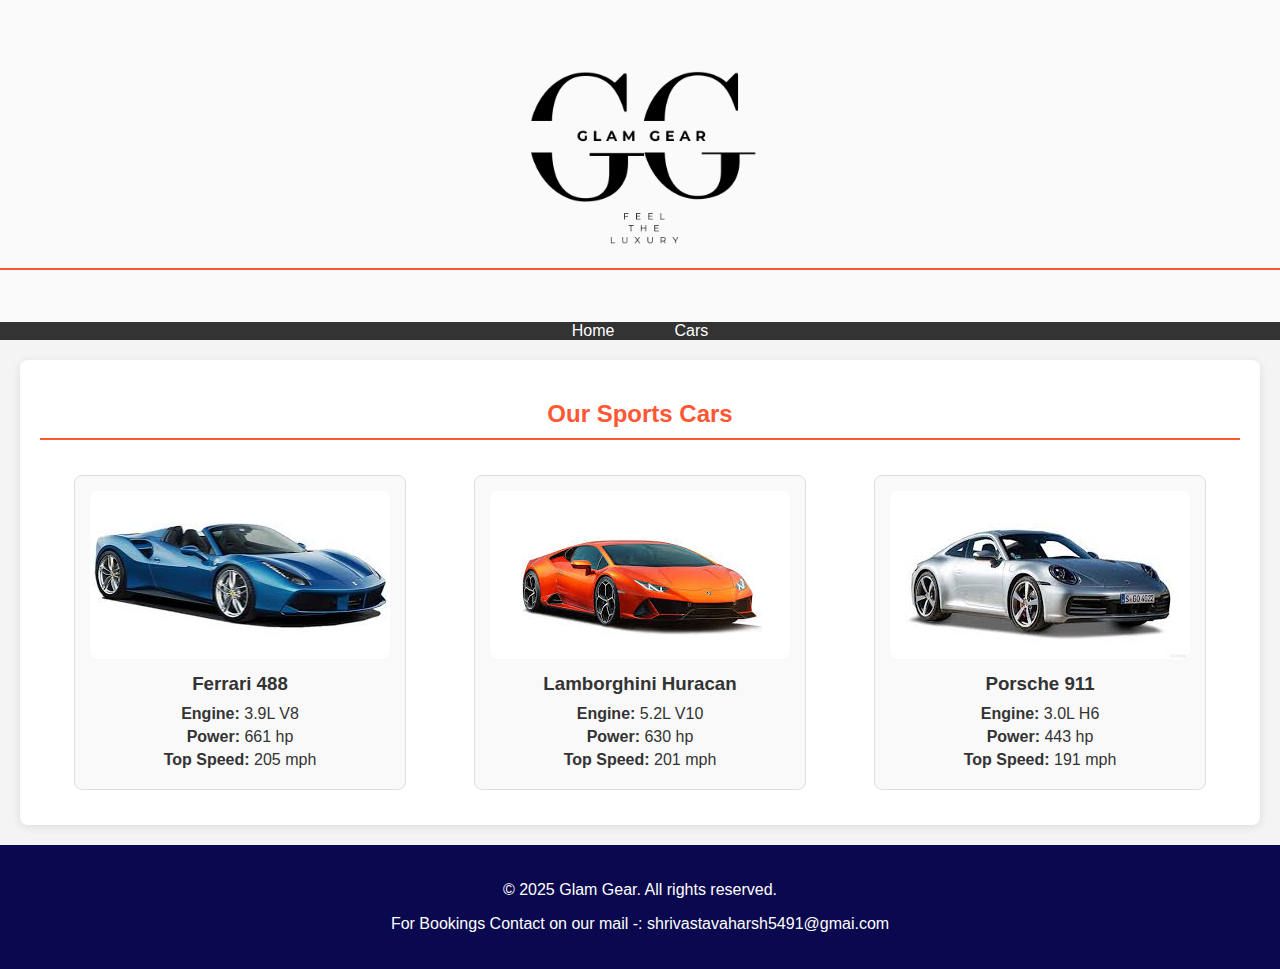
<file: index.html>
<!DOCTYPE html>
<html lang="en">
<head>
    <meta charset="UTF-8">
    <meta name="viewport" content="width=device-width, initial-scale=1.0">
    <link rel="stylesheet" href="styles.css">
    <title>Glam Gear - Car Showroom</title>
</head>
<body>
    <header>
        <h2>
        <img src="/GLAM Gear.png" alt="Logo" height="200">
        
    </h2>
    </header>
    
    <nav>
        <ul>
            <li><a href="#home">Home</a></li>
            <li><a href="#cars">Cars</a></li>
            
        </ul>
    </nav>
    
    <section id="Cars">
        <h2>Our Sports Cars</h2>
        <div class="car-container">
            <div class="car-card">
                <img src="/ferrari.jpg" alt="Car 1">
                <h3>Ferrari 488</h3>
                <p><strong>Engine:</strong> 3.9L V8</p>
                <p><strong>Power:</strong> 661 hp</p>
                <p><strong>Top Speed:</strong> 205 mph</p>
            </div>
            <div class="car-card">
                <img src="/lambo.jpg" alt="Car 2">
                <h3>Lamborghini Huracan</h3>
                <p><strong>Engine:</strong> 5.2L V10</p>
                <p><strong>Power:</strong> 630 hp</p>
                <p><strong>Top Speed:</strong> 201 mph</p>
            </div>
            <div class="car-card">
                <img src="/porsche.jpg"alt="Car 3">
                <h3>Porsche 911</h3>
                <p><strong>Engine:</strong> 3.0L H6</p>
                <p><strong>Power:</strong> 443 hp</p>
                <p><strong>Top Speed:</strong> 191 mph</p>
            </div>
        </div>
    </section>
    
    
    
    <footer>
        <p>&copy; 2025 Glam Gear. All rights reserved.</p>
        <p>For Bookings Contact on our mail -: shrivastavaharsh5491@gmai.com </p>
    </footer>
</body>
</html>
</file>
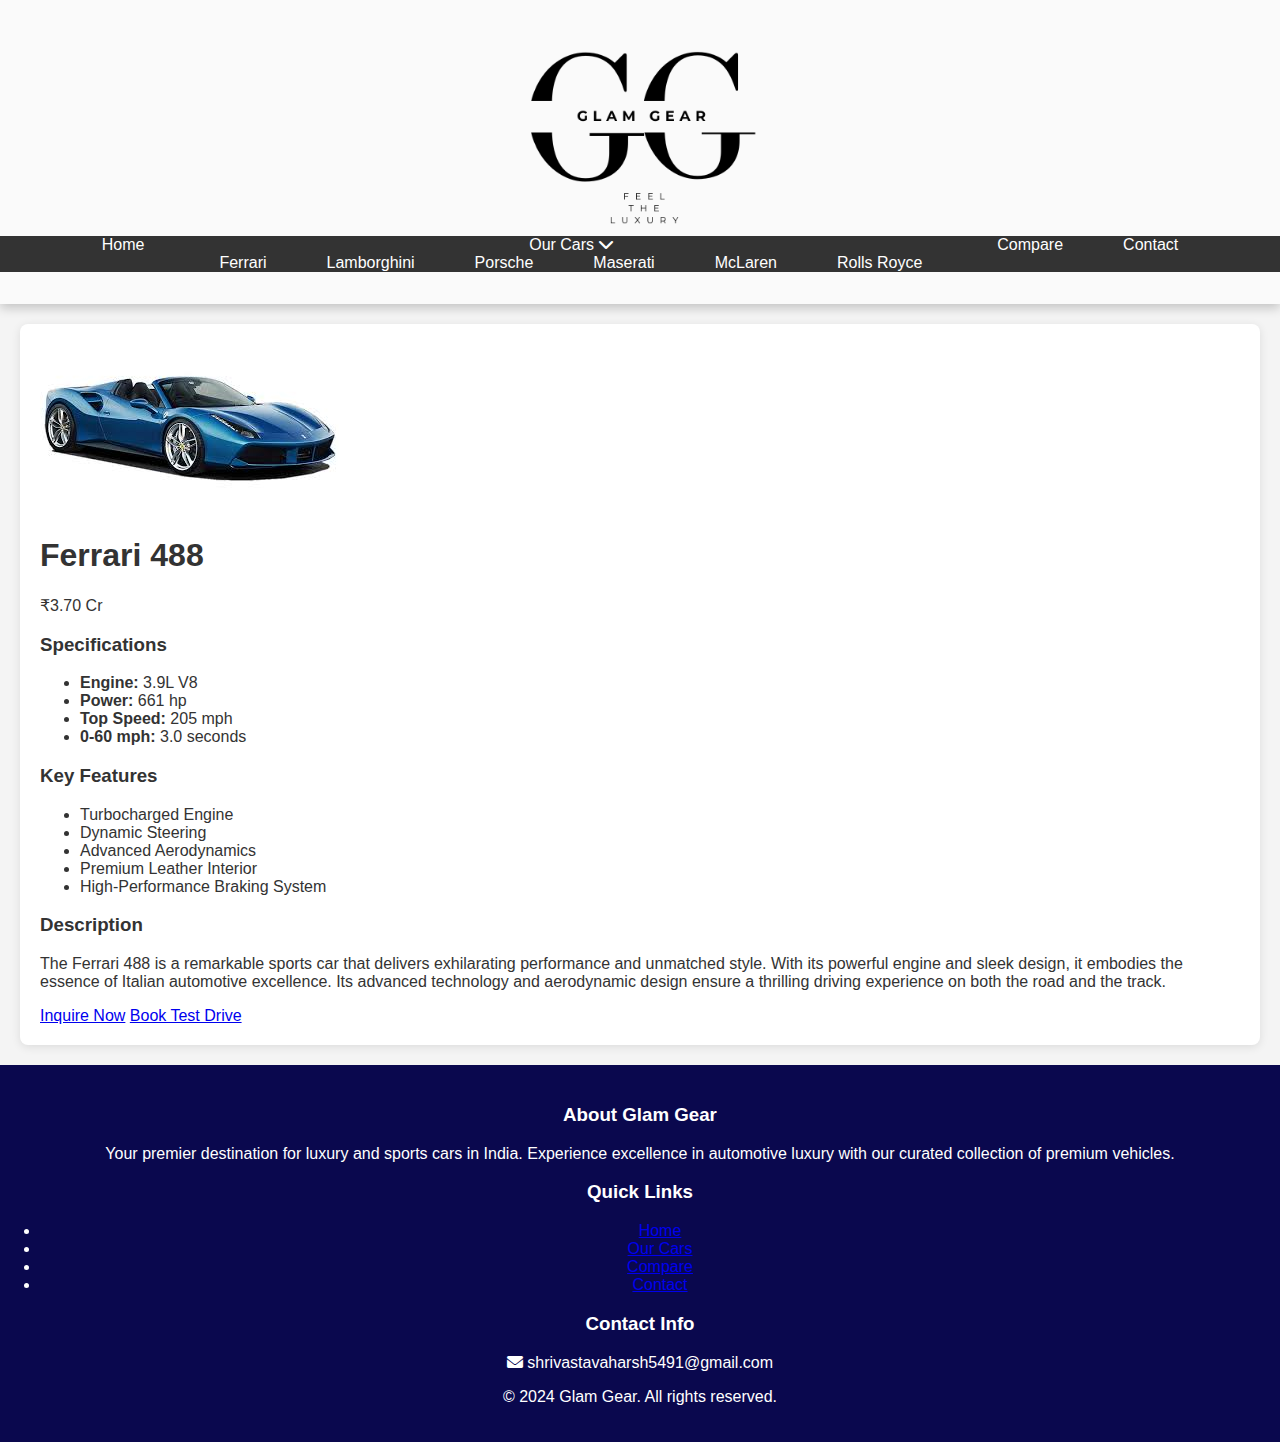
<file: ferrari.html>
<!DOCTYPE html>
<html lang="en">
<head>
    <meta charset="UTF-8">
    <meta name="viewport" content="width=device-width, initial-scale=1.0">
    <link rel="stylesheet" href="styles.css">
    <link rel="stylesheet" href="https://cdnjs.cloudflare.com/ajax/libs/font-awesome/6.0.0/css/all.min.css">
    <link href="https://fonts.googleapis.com/css2?family=Poppins:wght@300;400;500;600;700&display=swap" rel="stylesheet">
    <title>Ferrari 488 Details - Glam Gear</title>
</head>
<body>
    <header>
        <div class="header-container">
            <div class="logo">
                <img src="Photos/GLAM Gear.png" alt="Glam Gear Logo" height="200">
            </div>
            <nav>
                <ul>
                    <li><a href="index.html#home">Home</a></li>
                    <li class="dropdown">
                        <a href="index.html#Cars">Our Cars <i class="fas fa-chevron-down"></i></a>
                        <ul class="dropdown-content">
                            <li><a href="ferrari.html">Ferrari</a></li>
                            <li><a href="lamborghini.html">Lamborghini</a></li>
                            <li><a href="porsche.html">Porsche</a></li>
                            <li><a href="maserati.html">Maserati</a></li>
                            <li><a href="mclaren.html">McLaren</a></li>
                            <li><a href="royace.html">Rolls Royce</a></li>
                        </ul>
                    </li>
                    <li><a href="index.html#comparison">Compare</a></li>
                    <li><a href="index.html#contact">Contact</a></li>
                </ul>
            </nav>
        </div>
    </header>

    <section id="car-detail">
        <div class="car-detail-container">
            <div class="car-image-gallery">
                <img src="Photos/ferrari.jpg" alt="Ferrari 488 Main Image" class="main-car-image">
                <!-- Add more images here if available -->
                <!-- <div class="thumbnail-gallery">
                    <img src="Photos/ferrari-thumb1.jpg" alt="Ferrari 488 Thumbnail 1" class="thumbnail">
                    <img src="Photos/ferrari-thumb2.jpg" alt="Ferrari 488 Thumbnail 2" class="thumbnail">
                </div> -->
            </div>
            <div class="car-info">
                <h1>Ferrari 488</h1>
                <p class="car-price">₹3.70 Cr</p>

                <div class="car-specs-detail">
                    <h3>Specifications</h3>
                    <ul>
                        <li><strong>Engine:</strong> 3.9L V8</li>
                        <li><strong>Power:</strong> 661 hp</li>
                        <li><strong>Top Speed:</strong> 205 mph</li>
                        <li><strong>0-60 mph:</strong> 3.0 seconds</li>
                    </ul>
                </div>

                <div class="car-features-detail">
                    <h3>Key Features</h3>
                    <ul>
                        <li>Turbocharged Engine</li>
                        <li>Dynamic Steering</li>
                        <li>Advanced Aerodynamics</li>
                        <li>Premium Leather Interior</li>
                        <li>High-Performance Braking System</li>
                    </ul>
                </div>

                <div class="car-description">
                    <h3>Description</h3>
                    <p>The Ferrari 488 is a remarkable sports car that delivers exhilarating performance and unmatched style. With its powerful engine and sleek design, it embodies the essence of Italian automotive excellence. Its advanced technology and aerodynamic design ensure a thrilling driving experience on both the road and the track.</p>
                </div>

                <div class="car-actions-detail">
                    <a href="index.html#contact" class="cta-button">Inquire Now</a>
                    <a href="index.html#contact" class="book-test-drive-btn">Book Test Drive</a>
                </div>
            </div>
        </div>
    </section>

    <footer>
        <div class="footer-container">
            <div class="footer-section">
                <h3>About Glam Gear</h3>
                <p>Your premier destination for luxury and sports cars in India. Experience excellence in automotive luxury with our curated collection of premium vehicles.</p>
            </div>
            <div class="footer-section">
                <h3>Quick Links</h3>
                <ul>
                    <li><a href="index.html#home">Home</a></li>
                    <li><a href="index.html#Cars">Our Cars</a></li>
                    <li><a href="index.html#comparison">Compare</a></li>
                    <li><a href="index.html#contact">Contact</a></li>
                </ul>
            </div>
            <div class="footer-section">
                <h3>Contact Info</h3>
                <p><i class="fas fa-envelope"></i> shrivastavaharsh5491@gmail.com</p>
            </div>
        </div>
        <div class="footer-bottom">
            <p>&copy; 2024 Glam Gear. All rights reserved.</p>
        </div>
    </footer>

    <script>
        // Smooth scrolling for navigation links
        document.querySelectorAll('a[href^="#"]').forEach(anchor => {
            anchor.addEventListener('click', function (e) {
                e.preventDefault();
                document.querySelector(this.getAttribute('href')).scrollIntoView({
                    behavior: 'smooth'
                });
            });
        });
    </script>
</body>
</html>
</file>
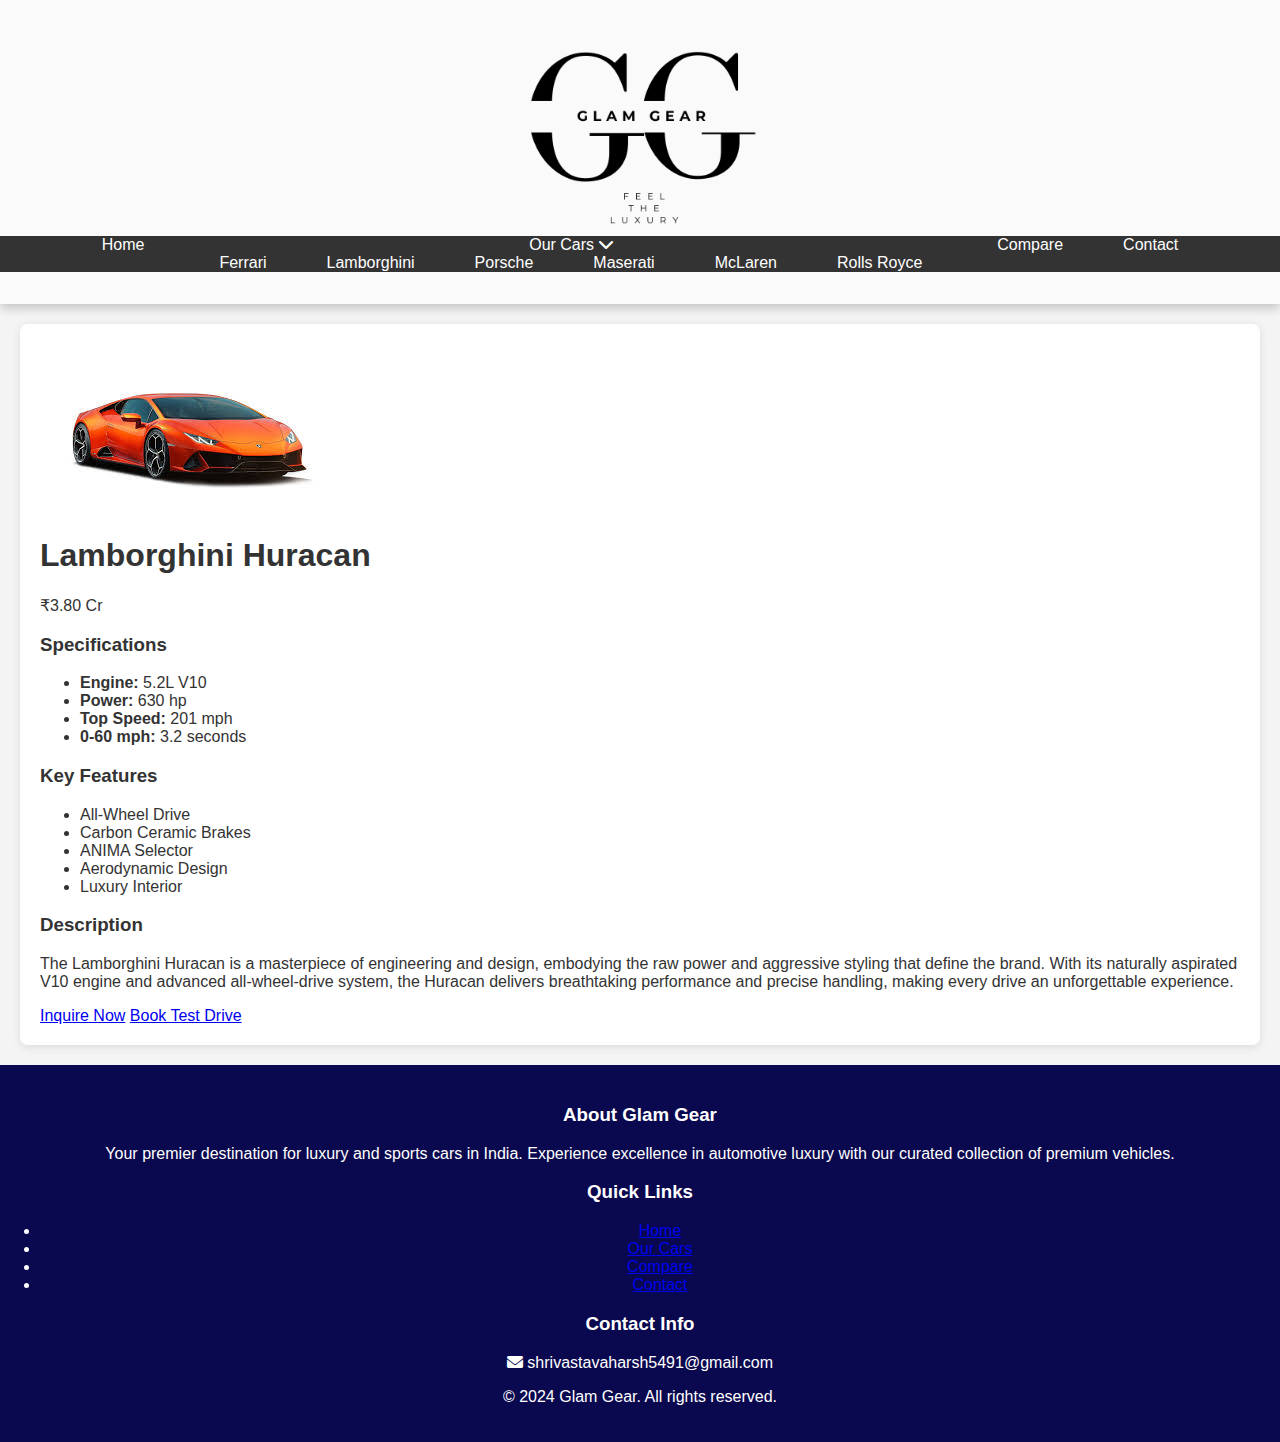
<file: lamborghini.html>
<!DOCTYPE html>
<html lang="en">
<head>
    <meta charset="UTF-8">
    <meta name="viewport" content="width=device-width, initial-scale=1.0">
    <link rel="stylesheet" href="styles.css">
    <link rel="stylesheet" href="https://cdnjs.cloudflare.com/ajax/libs/font-awesome/6.0.0/css/all.min.css">
    <link href="https://fonts.googleapis.com/css2?family=Poppins:wght@300;400;500;600;700&display=swap" rel="stylesheet">
    <title>Lamborghini Huracan Details - Glam Gear</title>
</head>
<body>
    <header>
        <div class="header-container">
            <div class="logo">
                <img src="Photos/GLAM Gear.png" alt="Glam Gear Logo" height="200">
            </div>
            <nav>
                <ul>
                    <li><a href="index.html#home">Home</a></li>
                    <li class="dropdown">
                        <a href="index.html#Cars">Our Cars <i class="fas fa-chevron-down"></i></a>
                        <ul class="dropdown-content">
                            <li><a href="ferrari.html">Ferrari</a></li>
                            <li><a href="lamborghini.html">Lamborghini</a></li>
                            <li><a href="porsche.html">Porsche</a></li>
                            <li><a href="maserati.html">Maserati</a></li>
                            <li><a href="mclaren.html">McLaren</a></li>
                            <li><a href="royace.html">Rolls Royce</a></li>
                        </ul>
                    </li>
                    <li><a href="index.html#comparison">Compare</a></li>
                    <li><a href="index.html#contact">Contact</a></li>
                </ul>
            </nav>
        </div>
    </header>

    <section id="car-detail">
        <div class="car-detail-container">
            <div class="car-image-gallery">
                <img src="Photos/lambo.jpg" alt="Lamborghini Huracan Main Image" class="main-car-image">
                <!-- Add more images here if available -->
            </div>
            <div class="car-info">
                <h1>Lamborghini Huracan</h1>
                <p class="car-price">₹3.80 Cr</p>

                <div class="car-specs-detail">
                    <h3>Specifications</h3>
                    <ul>
                        <li><strong>Engine:</strong> 5.2L V10</li>
                        <li><strong>Power:</strong> 630 hp</li>
                        <li><strong>Top Speed:</strong> 201 mph</li>
                        <li><strong>0-60 mph:</strong> 3.2 seconds</li>
                    </ul>
                </div>

                <div class="car-features-detail">
                    <h3>Key Features</h3>
                    <ul>
                        <li>All-Wheel Drive</li>
                        <li>Carbon Ceramic Brakes</li>
                        <li>ANIMA Selector</li>
                        <li>Aerodynamic Design</li>
                        <li>Luxury Interior</li>
                    </ul>
                </div>

                <div class="car-description">
                    <h3>Description</h3>
                    <p>The Lamborghini Huracan is a masterpiece of engineering and design, embodying the raw power and aggressive styling that define the brand. With its naturally aspirated V10 engine and advanced all-wheel-drive system, the Huracan delivers breathtaking performance and precise handling, making every drive an unforgettable experience.</p>
                </div>

                <div class="car-actions-detail">
                    <a href="index.html#contact" class="cta-button">Inquire Now</a>
                    <a href="index.html#contact" class="book-test-drive-btn">Book Test Drive</a>
                </div>
            </div>
        </div>
    </section>

    <footer>
        <div class="footer-container">
            <div class="footer-section">
                <h3>About Glam Gear</h3>
                <p>Your premier destination for luxury and sports cars in India. Experience excellence in automotive luxury with our curated collection of premium vehicles.</p>
            </div>
            <div class="footer-section">
                <h3>Quick Links</h3>
                <ul>
                    <li><a href="index.html#home">Home</a></li>
                    <li><a href="index.html#Cars">Our Cars</a></li>
                    <li><a href="index.html#comparison">Compare</a></li>
                    <li><a href="index.html#contact">Contact</a></li>
                </ul>
            </div>
            <div class="footer-section">
                <h3>Contact Info</h3>
                <p><i class="fas fa-envelope"></i> shrivastavaharsh5491@gmail.com</p>
            </div>
        </div>
        <div class="footer-bottom">
            <p>&copy; 2024 Glam Gear. All rights reserved.</p>
        </div>
    </footer>

    <script>
        // Smooth scrolling for navigation links
        document.querySelectorAll('a[href^="#"]').forEach(anchor => {
            anchor.addEventListener('click', function (e) {
                e.preventDefault();
                document.querySelector(this.getAttribute('href')).scrollIntoView({
                    behavior: 'smooth'
                });
            });
        });
    </script>
</body>
</html>
</file>
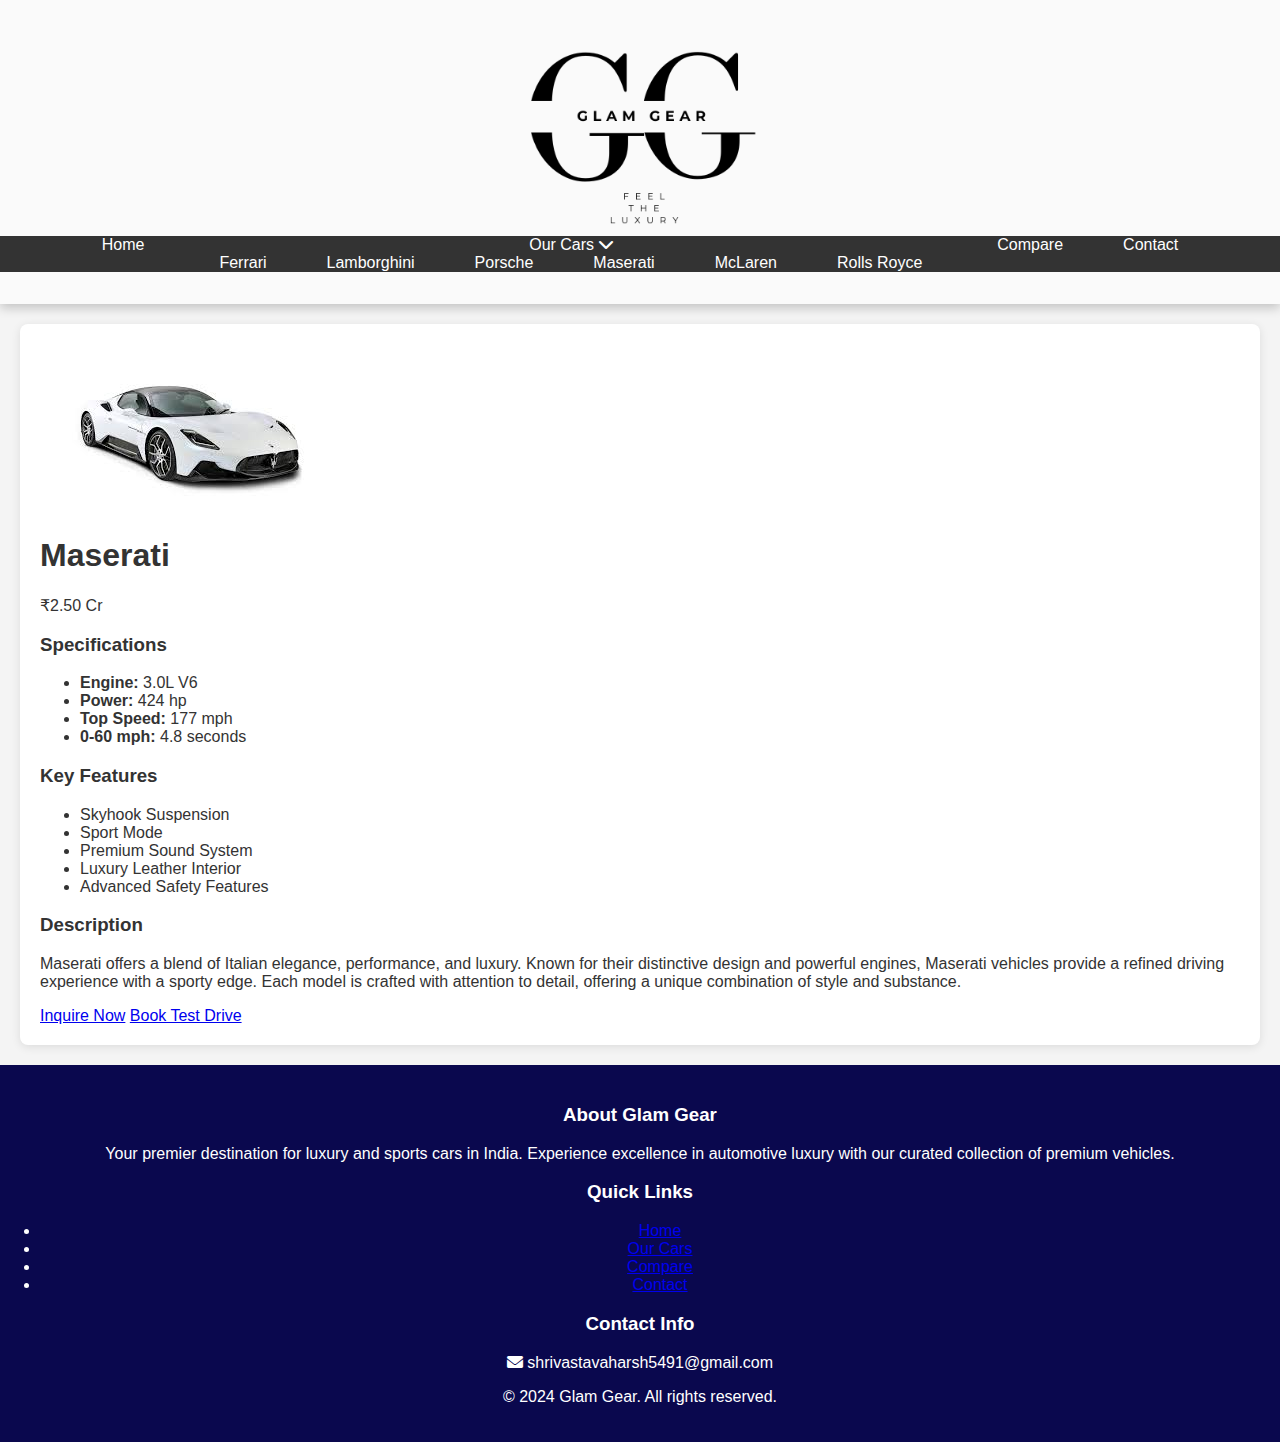
<file: maserati.html>
<!DOCTYPE html>
<html lang="en">
<head>
    <meta charset="UTF-8">
    <meta name="viewport" content="width=device-width, initial-scale=1.0">
    <link rel="stylesheet" href="styles.css">
    <link rel="stylesheet" href="https://cdnjs.cloudflare.com/ajax/libs/font-awesome/6.0.0/css/all.min.css">
    <link href="https://fonts.googleapis.com/css2?family=Poppins:wght@300;400;500;600;700&display=swap" rel="stylesheet">
    <title>Maserati Details - Glam Gear</title>
</head>
<body>
    <header>
        <div class="header-container">
            <div class="logo">
                <img src="Photos/GLAM Gear.png" alt="Glam Gear Logo" height="200">
            </div>
            <nav>
                <ul>
                    <li><a href="index.html#home">Home</a></li>
                    <li class="dropdown">
                        <a href="index.html#Cars">Our Cars <i class="fas fa-chevron-down"></i></a>
                        <ul class="dropdown-content">
                            <li><a href="ferrari.html">Ferrari</a></li>
                            <li><a href="lamborghini.html">Lamborghini</a></li>
                            <li><a href="porsche.html">Porsche</a></li>
                            <li><a href="maserati.html">Maserati</a></li>
                            <li><a href="mclaren.html">McLaren</a></li>
                            <li><a href="royace.html">Rolls Royce</a></li>
                        </ul>
                    </li>
                    <li><a href="index.html#comparison">Compare</a></li>
                    <li><a href="index.html#contact">Contact</a></li>
                </ul>
            </nav>
        </div>
    </header>

    <section id="car-detail">
        <div class="car-detail-container">
            <div class="car-image-gallery">
                <img src="Photos/maserati.jpg" alt="Maserati Main Image" class="main-car-image">
                <!-- Add more images here if available -->
            </div>
            <div class="car-info">
                <h1>Maserati</h1>
                <p class="car-price">₹2.50 Cr</p>

                <div class="car-specs-detail">
                    <h3>Specifications</h3>
                    <ul>
                        <li><strong>Engine:</strong> 3.0L V6</li>
                        <li><strong>Power:</strong> 424 hp</li>
                        <li><strong>Top Speed:</strong> 177 mph</li>
                        <li><strong>0-60 mph:</strong> 4.8 seconds</li>
                    </ul>
                </div>

                <div class="car-features-detail">
                    <h3>Key Features</h3>
                    <ul>
                        <li>Skyhook Suspension</li>
                        <li>Sport Mode</li>
                        <li>Premium Sound System</li>
                        <li>Luxury Leather Interior</li>
                        <li>Advanced Safety Features</li>
                    </ul>
                </div>

                <div class="car-description">
                    <h3>Description</h3>
                    <p>Maserati offers a blend of Italian elegance, performance, and luxury. Known for their distinctive design and powerful engines, Maserati vehicles provide a refined driving experience with a sporty edge. Each model is crafted with attention to detail, offering a unique combination of style and substance.</p>
                </div>

                <div class="car-actions-detail">
                    <a href="index.html#contact" class="cta-button">Inquire Now</a>
                    <a href="index.html#contact" class="book-test-drive-btn">Book Test Drive</a>
                </div>
            </div>
        </div>
    </section>

    <footer>
        <div class="footer-container">
            <div class="footer-section">
                <h3>About Glam Gear</h3>
                <p>Your premier destination for luxury and sports cars in India. Experience excellence in automotive luxury with our curated collection of premium vehicles.</p>
            </div>
            <div class="footer-section">
                <h3>Quick Links</h3>
                <ul>
                    <li><a href="index.html#home">Home</a></li>
                    <li><a href="index.html#Cars">Our Cars</a></li>
                    <li><a href="index.html#comparison">Compare</a></li>
                    <li><a href="index.html#contact">Contact</a></li>
                </ul>
            </div>
            <div class="footer-section">
                <h3>Contact Info</h3>
                <p><i class="fas fa-envelope"></i> shrivastavaharsh5491@gmail.com</p>
            </div>
        </div>
        <div class="footer-bottom">
            <p>&copy; 2024 Glam Gear. All rights reserved.</p>
        </div>
    </footer>

    <script>
        // Smooth scrolling for navigation links
        document.querySelectorAll('a[href^="#"]').forEach(anchor => {
            anchor.addEventListener('click', function (e) {
                e.preventDefault();
                document.querySelector(this.getAttribute('href')).scrollIntoView({
                    behavior: 'smooth'
                });
            });
        });
    </script>
</body>
</html>
</file>
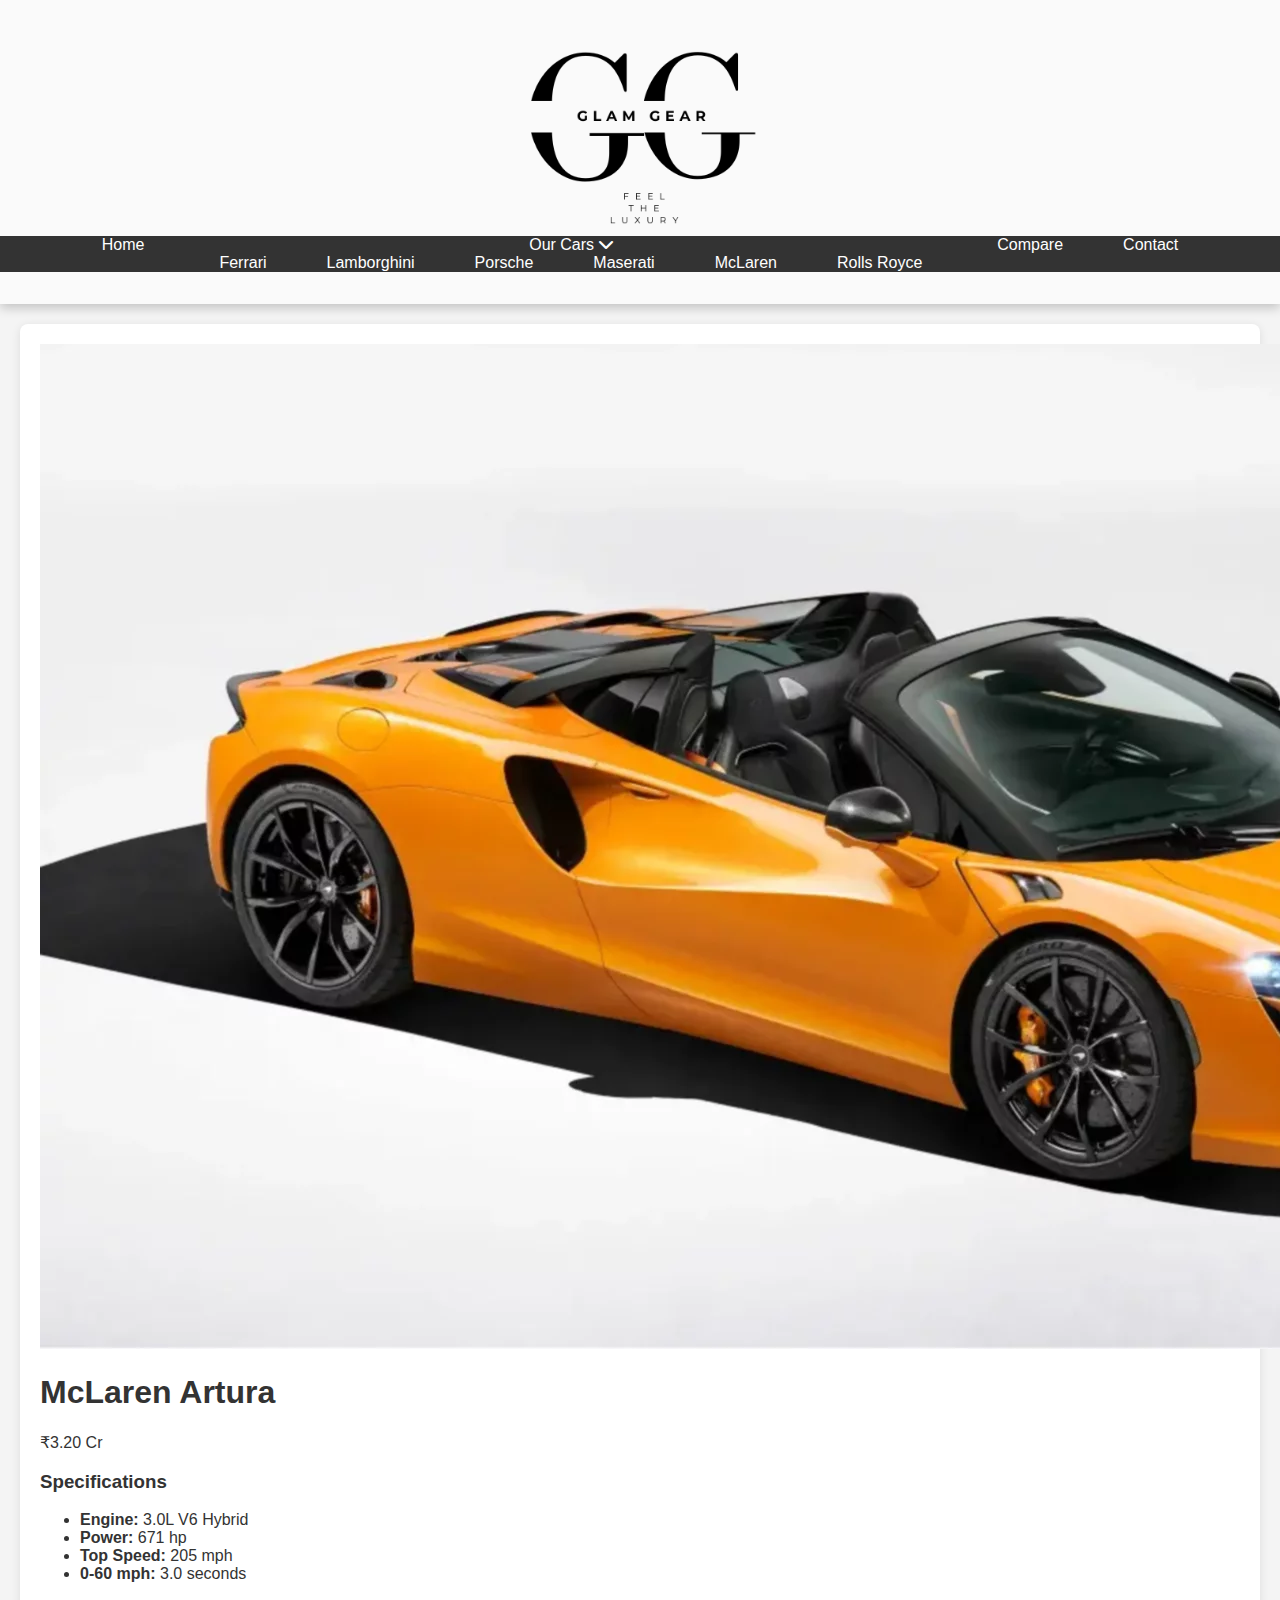
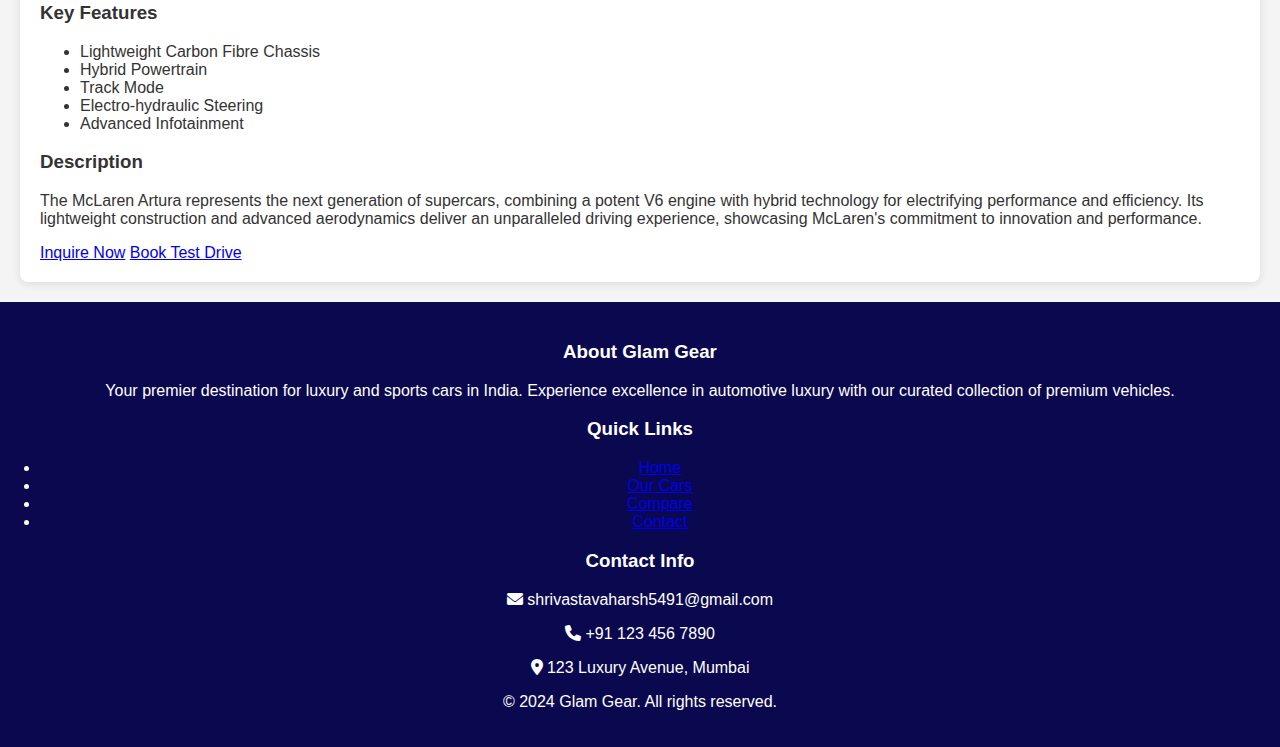
<file: mclaren.html>
<!DOCTYPE html>
<html lang="en">
<head>
    <meta charset="UTF-8">
    <meta name="viewport" content="width=device-width, initial-scale=1.0">
    <link rel="stylesheet" href="styles.css">
    <link rel="stylesheet" href="https://cdnjs.cloudflare.com/ajax/libs/font-awesome/6.0.0/css/all.min.css">
    <link href="https://fonts.googleapis.com/css2?family=Poppins:wght@300;400;500;600;700&display=swap" rel="stylesheet">
    <title>McLaren Artura Details - Glam Gear</title>
</head>
<body>
    <header>
        <div class="header-container">
            <div class="logo">
                <img src="Photos/GLAM Gear.png" alt="Glam Gear Logo" height="200">
            </div>
            <nav>
                <ul>
                    <li><a href="index.html#home">Home</a></li>
                    <li class="dropdown">
                        <a href="index.html#Cars">Our Cars <i class="fas fa-chevron-down"></i></a>
                        <ul class="dropdown-content">
                            <li><a href="ferrari.html">Ferrari</a></li>
                            <li><a href="lamborghini.html">Lamborghini</a></li>
                            <li><a href="porsche.html">Porsche</a></li>
                            <li><a href="maserati.html">Maserati</a></li>
                            <li><a href="mclaren.html">McLaren</a></li>
                            <li><a href="royace.html">Rolls Royce</a></li>
                        </ul>
                    </li>
                    <li><a href="index.html#comparison">Compare</a></li>
                    <li><a href="index.html#contact">Contact</a></li>
                </ul>
            </nav>
        </div>
    </header>

    <section id="car-detail">
        <div class="car-detail-container">
            <div class="car-image-gallery">
                <img src="Photos/mclaren.jpg" alt="McLaren Artura Main Image" class="main-car-image">
                <!-- Add more images here if available -->
            </div>
            <div class="car-info">
                <h1>McLaren Artura</h1>
                <p class="car-price">₹3.20 Cr</p>

                <div class="car-specs-detail">
                    <h3>Specifications</h3>
                    <ul>
                        <li><strong>Engine:</strong> 3.0L V6 Hybrid</li>
                        <li><strong>Power:</strong> 671 hp</li>
                        <li><strong>Top Speed:</strong> 205 mph</li>
                        <li><strong>0-60 mph:</strong> 3.0 seconds</li>
                    </ul>
                </div>

                <div class="car-features-detail">
                    <h3>Key Features</h3>
                    <ul>
                        <li>Lightweight Carbon Fibre Chassis</li>
                        <li>Hybrid Powertrain</li>
                        <li>Track Mode</li>
                        <li>Electro-hydraulic Steering</li>
                        <li>Advanced Infotainment</li>
                    </ul>
                </div>

                <div class="car-description">
                    <h3>Description</h3>
                    <p>The McLaren Artura represents the next generation of supercars, combining a potent V6 engine with hybrid technology for electrifying performance and efficiency. Its lightweight construction and advanced aerodynamics deliver an unparalleled driving experience, showcasing McLaren's commitment to innovation and performance.</p>
                </div>

                <div class="car-actions-detail">
                    <a href="index.html#contact" class="cta-button">Inquire Now</a>
                    <a href="index.html#contact" class="book-test-drive-btn">Book Test Drive</a>
                </div>
            </div>
        </div>
    </section>

    <footer>
        <div class="footer-container">
            <div class="footer-section">
                <h3>About Glam Gear</h3>
                <p>Your premier destination for luxury and sports cars in India. Experience excellence in automotive luxury with our curated collection of premium vehicles.</p>
            </div>
            <div class="footer-section">
                <h3>Quick Links</h3>
                <ul>
                    <li><a href="index.html#home">Home</a></li>
                    <li><a href="index.html#Cars">Our Cars</a></li>
                    <li><a href="index.html#comparison">Compare</a></li>
                    <li><a href="index.html#contact">Contact</a></li>
                </ul>
            </div>
            <div class="footer-section">
                <h3>Contact Info</h3>
                <p><i class="fas fa-envelope"></i> shrivastavaharsh5491@gmail.com</p>
                <p><i class="fas fa-phone"></i> +91 123 456 7890</p>
                <p><i class="fas fa-map-marker-alt"></i> 123 Luxury Avenue, Mumbai</p>
            </div>
        </div>
        <div class="footer-bottom">
            <p>&copy; 2024 Glam Gear. All rights reserved.</p>
        </div>
    </footer>

    <script>
        // Smooth scrolling for navigation links
        document.querySelectorAll('a[href^="#"]').forEach(anchor => {
            anchor.addEventListener('click', function (e) {
                e.preventDefault();
                document.querySelector(this.getAttribute('href')).scrollIntoView({
                    behavior: 'smooth'
                });
            });
        });
    </script>
</body>
</html>
</file>
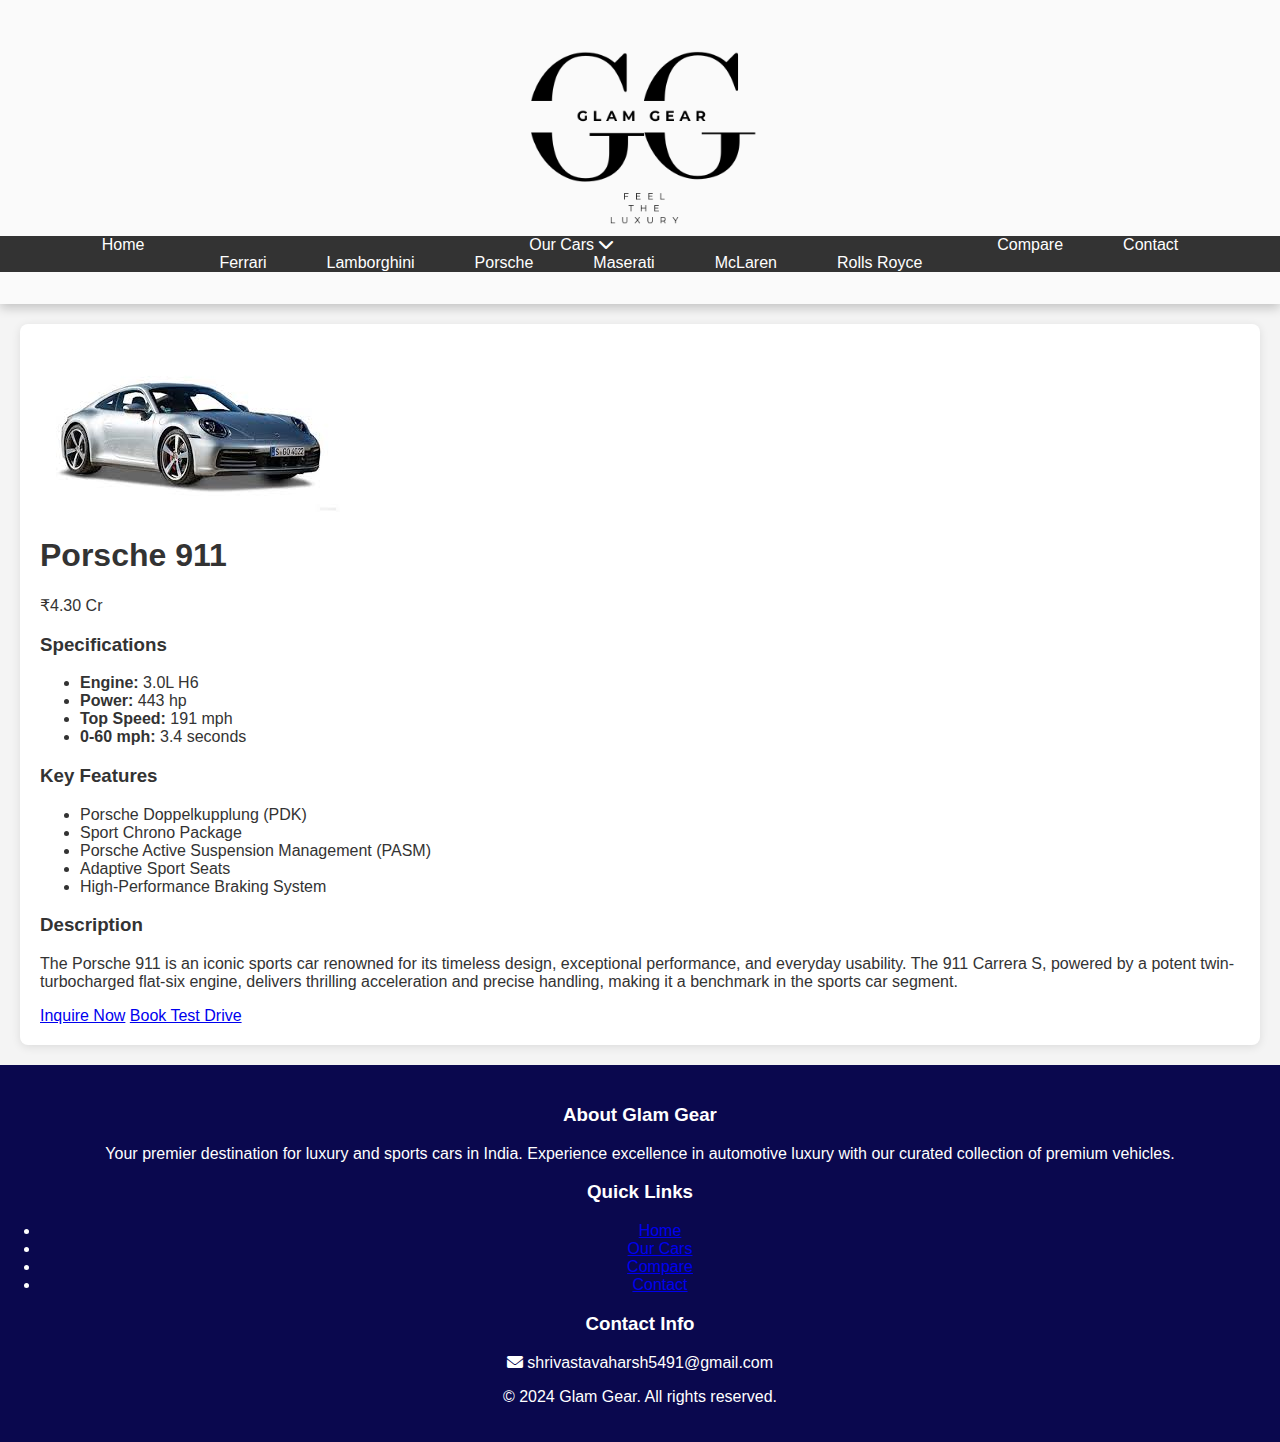
<file: porsche.html>
<!DOCTYPE html>
<html lang="en">
<head>
    <meta charset="UTF-8">
    <meta name="viewport" content="width=device-width, initial-scale=1.0">
    <link rel="stylesheet" href="styles.css">
    <link rel="stylesheet" href="https://cdnjs.cloudflare.com/ajax/libs/font-awesome/6.0.0/css/all.min.css">
    <link href="https://fonts.googleapis.com/css2?family=Poppins:wght@300;400;500;600;700&display=swap" rel="stylesheet">
    <title>Porsche 911 Details - Glam Gear</title>
</head>
<body>
    <header>
        <div class="header-container">
            <div class="logo">
                <img src="Photos/GLAM Gear.png" alt="Glam Gear Logo" height="200">
            </div>
            <nav>
                <ul>
                    <li><a href="index.html#home">Home</a></li>
                    <li class="dropdown">
                        <a href="index.html#Cars">Our Cars <i class="fas fa-chevron-down"></i></a>
                        <ul class="dropdown-content">
                            <li><a href="ferrari.html">Ferrari</a></li>
                            <li><a href="lamborghini.html">Lamborghini</a></li>
                            <li><a href="porsche.html">Porsche</a></li>
                            <li><a href="maserati.html">Maserati</a></li>
                            <li><a href="mclaren.html">McLaren</a></li>
                            <li><a href="royace.html">Rolls Royce</a></li>
                        </ul>
                    </li>
                    <li><a href="index.html#comparison">Compare</a></li>
                    <li><a href="index.html#contact">Contact</a></li>
                </ul>
            </nav>
        </div>
    </header>

    <section id="car-detail">
        <div class="car-detail-container">
            <div class="car-image-gallery">
                <img src="Photos/porsche.jpg" alt="Porsche 911 Main Image" class="main-car-image">
                <!-- Add more images here if available -->
            </div>
            <div class="car-info">
                <h1>Porsche 911</h1>
                <p class="car-price">₹4.30 Cr</p>

                <div class="car-specs-detail">
                    <h3>Specifications</h3>
                    <ul>
                        <li><strong>Engine:</strong> 3.0L H6</li>
                        <li><strong>Power:</strong> 443 hp</li>
                        <li><strong>Top Speed:</strong> 191 mph</li>
                        <li><strong>0-60 mph:</strong> 3.4 seconds</li>
                    </ul>
                </div>

                <div class="car-features-detail">
                    <h3>Key Features</h3>
                    <ul>
                        <li>Porsche Doppelkupplung (PDK)</li>
                        <li>Sport Chrono Package</li>
                        <li>Porsche Active Suspension Management (PASM)</li>
                        <li>Adaptive Sport Seats</li>
                        <li>High-Performance Braking System</li>
                    </ul>
                </div>

                <div class="car-description">
                    <h3>Description</h3>
                    <p>The Porsche 911 is an iconic sports car renowned for its timeless design, exceptional performance, and everyday usability. The 911 Carrera S, powered by a potent twin-turbocharged flat-six engine, delivers thrilling acceleration and precise handling, making it a benchmark in the sports car segment.</p>
                </div>

                <div class="car-actions-detail">
                    <a href="index.html#contact" class="cta-button">Inquire Now</a>
                    <a href="index.html#contact" class="book-test-drive-btn">Book Test Drive</a>
                </div>
            </div>
        </div>
    </section>

    <footer>
        <div class="footer-container">
            <div class="footer-section">
                <h3>About Glam Gear</h3>
                <p>Your premier destination for luxury and sports cars in India. Experience excellence in automotive luxury with our curated collection of premium vehicles.</p>
            </div>
            <div class="footer-section">
                <h3>Quick Links</h3>
                <ul>
                    <li><a href="index.html#home">Home</a></li>
                    <li><a href="index.html#Cars">Our Cars</a></li>
                    <li><a href="index.html#comparison">Compare</a></li>
                    <li><a href="index.html#contact">Contact</a></li>
                </ul>
            </div>
            <div class="footer-section">
                <h3>Contact Info</h3>
                <p><i class="fas fa-envelope"></i> shrivastavaharsh5491@gmail.com</p>
            </div>
        </div>
        <div class="footer-bottom">
            <p>&copy; 2024 Glam Gear. All rights reserved.</p>
        </div>
    </footer>

    <script>
        // Smooth scrolling for navigation links
        document.querySelectorAll('a[href^="#"]').forEach(anchor => {
            anchor.addEventListener('click', function (e) {
                e.preventDefault();
                document.querySelector(this.getAttribute('href')).scrollIntoView({
                    behavior: 'smooth'
                });
            });
        });
    </script>
</body>
</html>
</file>
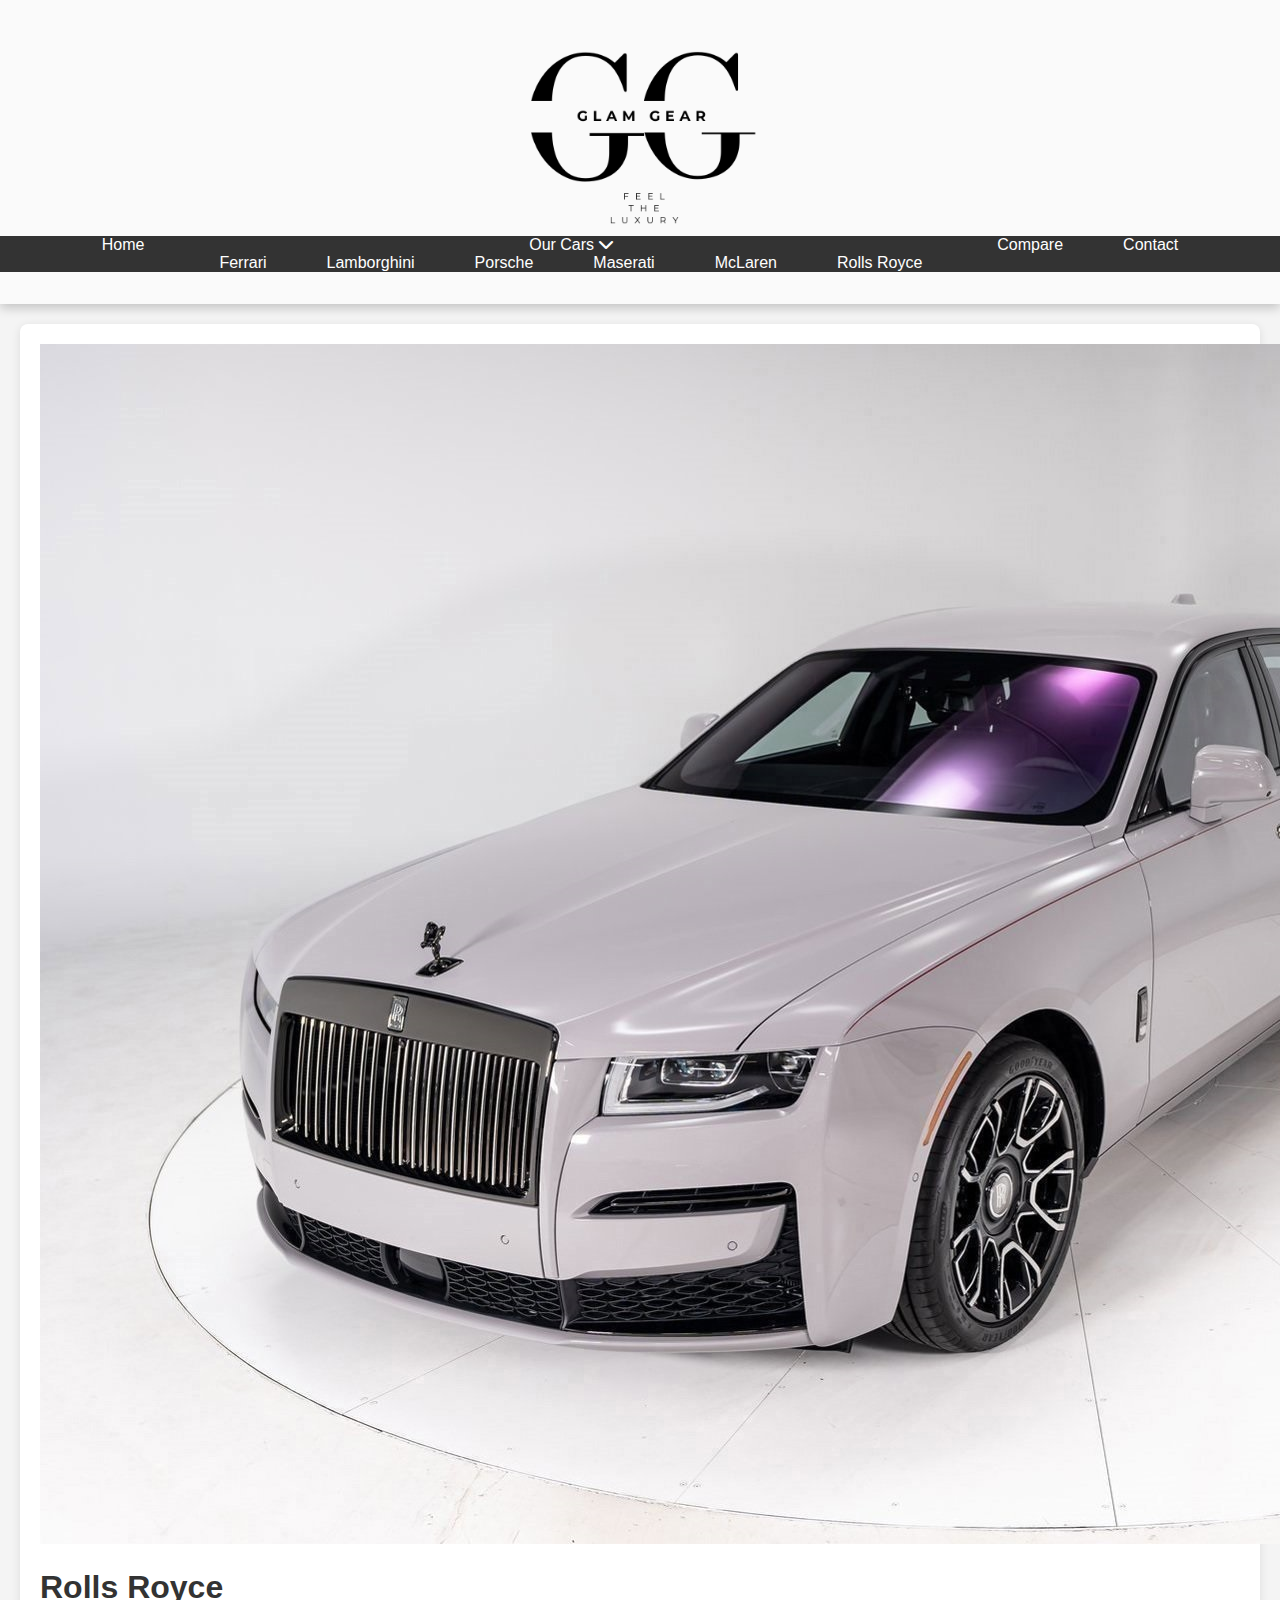
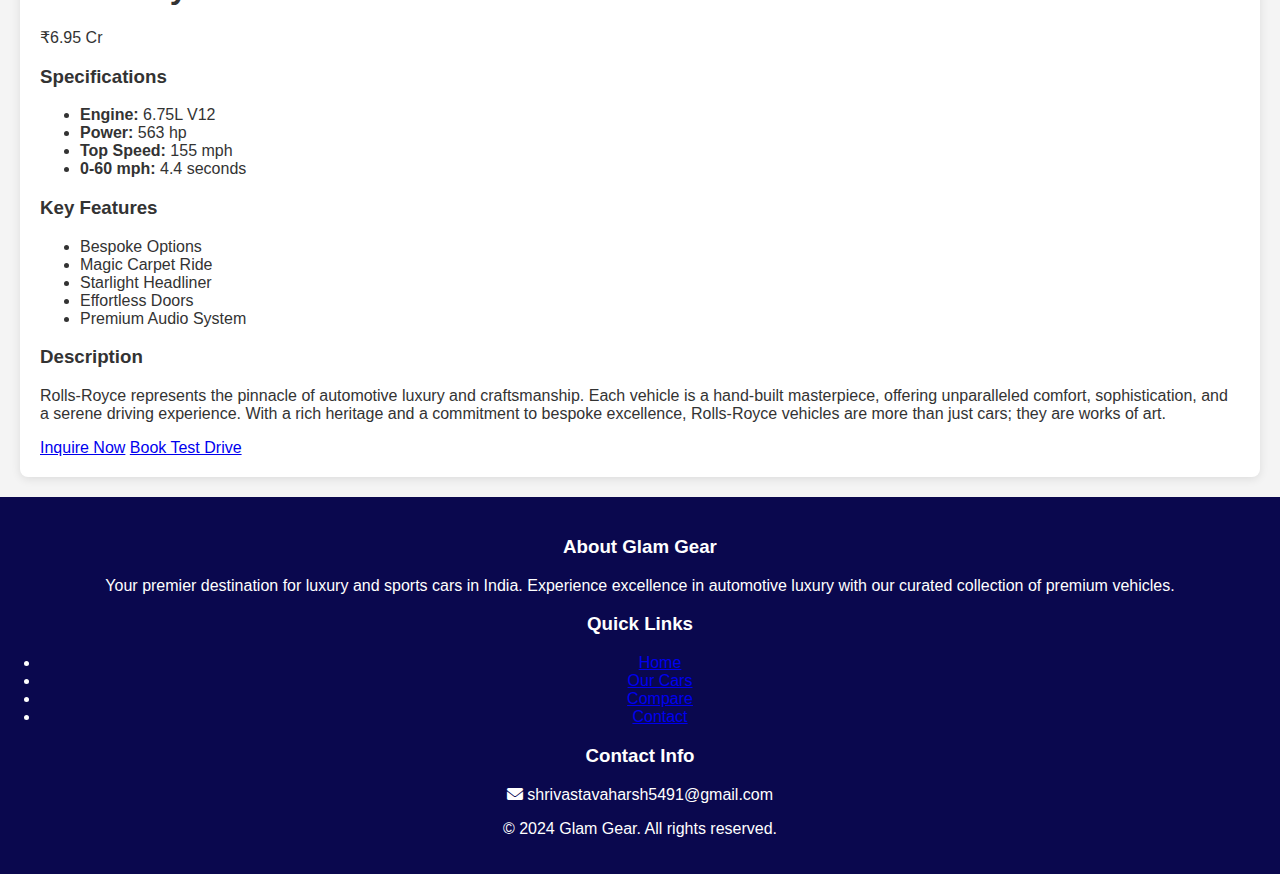
<file: royace.html>
<!DOCTYPE html>
<html lang="en">
<head>
    <meta charset="UTF-8">
    <meta name="viewport" content="width=device-width, initial-scale=1.0">
    <link rel="stylesheet" href="styles.css">
    <link rel="stylesheet" href="https://cdnjs.cloudflare.com/ajax/libs/font-awesome/6.0.0/css/all.min.css">
    <link href="https://fonts.googleapis.com/css2?family=Poppins:wght@300;400;500;600;700&display=swap" rel="stylesheet">
    <title>Rolls Royce Details - Glam Gear</title>
</head>
<body>
    <header>
        <div class="header-container">
            <div class="logo">
                <img src="Photos/GLAM Gear.png" alt="Glam Gear Logo" height="200">
            </div>
            <nav>
                <ul>
                    <li><a href="index.html#home">Home</a></li>
                    <li class="dropdown">
                        <a href="index.html#Cars">Our Cars <i class="fas fa-chevron-down"></i></a>
                        <ul class="dropdown-content">
                            <li><a href="ferrari.html">Ferrari</a></li>
                            <li><a href="lamborghini.html">Lamborghini</a></li>
                            <li><a href="porsche.html">Porsche</a></li>
                            <li><a href="maserati.html">Maserati</a></li>
                            <li><a href="mclaren.html">McLaren</a></li>
                            <li><a href="royace.html">Rolls Royce</a></li>
                        </ul>
                    </li>
                    <li><a href="index.html#comparison">Compare</a></li>
                    <li><a href="index.html#contact">Contact</a></li>
                </ul>
            </nav>
        </div>
    </header>

    <section id="car-detail">
        <div class="car-detail-container">
            <div class="car-image-gallery">
                <img src="Photos/rolls royace.jpg" alt="Rolls Royce Main Image" class="main-car-image">
                <!-- Add more images here if available -->
            </div>
            <div class="car-info">
                <h1>Rolls Royce</h1>
                <p class="car-price">₹6.95 Cr</p>

                <div class="car-specs-detail">
                    <h3>Specifications</h3>
                    <ul>
                        <li><strong>Engine:</strong> 6.75L V12</li>
                        <li><strong>Power:</strong> 563 hp</li>
                        <li><strong>Top Speed:</strong> 155 mph</li>
                        <li><strong>0-60 mph:</strong> 4.4 seconds</li>
                    </ul>
                </div>

                <div class="car-features-detail">
                    <h3>Key Features</h3>
                    <ul>
                        <li>Bespoke Options</li>
                        <li>Magic Carpet Ride</li>
                        <li>Starlight Headliner</li>
                        <li>Effortless Doors</li>
                        <li>Premium Audio System</li>
                    </ul>
                </div>

                <div class="car-description">
                    <h3>Description</h3>
                    <p>Rolls-Royce represents the pinnacle of automotive luxury and craftsmanship. Each vehicle is a hand-built masterpiece, offering unparalleled comfort, sophistication, and a serene driving experience. With a rich heritage and a commitment to bespoke excellence, Rolls-Royce vehicles are more than just cars; they are works of art.</p>
                </div>

                <div class="car-actions-detail">
                    <a href="index.html#contact" class="cta-button">Inquire Now</a>
                    <a href="index.html#contact" class="book-test-drive-btn">Book Test Drive</a>
                </div>
            </div>
        </div>
    </section>

    <footer>
        <div class="footer-container">
            <div class="footer-section">
                <h3>About Glam Gear</h3>
                <p>Your premier destination for luxury and sports cars in India. Experience excellence in automotive luxury with our curated collection of premium vehicles.</p>
            </div>
            <div class="footer-section">
                <h3>Quick Links</h3>
                <ul>
                    <li><a href="index.html#home">Home</a></li>
                    <li><a href="index.html#Cars">Our Cars</a></li>
                    <li><a href="index.html#comparison">Compare</a></li>
                    <li><a href="index.html#contact">Contact</a></li>
                </ul>
            </div>
            <div class="footer-section">
                <h3>Contact Info</h3>
                <p><i class="fas fa-envelope"></i> shrivastavaharsh5491@gmail.com</p>
            </div>
        </div>
        <div class="footer-bottom">
            <p>&copy; 2024 Glam Gear. All rights reserved.</p>
        </div>
    </footer>

    <script>
        // Smooth scrolling for navigation links
        document.querySelectorAll('a[href^="#"]').forEach(anchor => {
            anchor.addEventListener('click', function (e) {
                e.preventDefault();
                document.querySelector(this.getAttribute('href')).scrollIntoView({
                    behavior: 'smooth'
                });
            });
        });
    </script>
</body>
</html>
</file>
<file: styles.css>
/* General Styles */
body {
    font-family: 'Arial', sans-serif;
    margin: 0;
    padding: 0;
    background-color: #f4f4f4;
    color: #333;
}
header {
    background-color: #fafafa; /* Bright Red */
    color: white;
    text-align: center;
    padding: 2em 0;
    box-shadow: 0 4px 10px rgba(0, 0, 0, 0.2);
    GLAM Gear.png img {
        width: 300px; /* Set a fixed width */
        height: auto; /* Maintain aspect ratio */
        border-radius: 8px; /* Optional: Add rounded corners */
    }
}

header h1 {
    font-size: 3em;
    font-family: 'Courier New', Courier, monospace;
    letter-spacing: 2px;
}

header p {
    font-size: 1.2em;
}

/* Navigation Styles */
nav {
    background-color: #333;
}

nav ul {
    list-style-type: none;
    padding: 0;
    margin: 0;
    display: flex;
    justify-content: center;
}

nav ul li {
    margin: 0 15px;
}

nav ul li a {
    color: white;
    text-decoration: none;
    padding: 10px 15px;
    transition: background-color 0.3s;
}

nav ul li a:hover {
    background-color: #555; /* Darker gray */
    border-radius: 5px;
}

/* Car Section Styles */
section {
    max-width: 1200px;
    margin: 20px auto;
    padding: 20px;
    background-color: white;
    border-radius: 8px;
    box-shadow: 0 2px 10px rgba(0, 0, 0, 0.1);
}

h2 {
    color: #ff5733; /* Bright Red */
    border-bottom: 2px solid #ff5733;
    padding-bottom: 10px;
    text-align: center;
}

.car-container {
    display: flex;
    justify-content: space-around;
    flex-wrap: wrap;
}

.car-card {
    border: 1px solid #ddd;
    border-radius: 8px;
    padding: 15px;
    margin: 15px;
    background-color: #f9f9f9;
    transition: transform 0.3s, box-shadow 0.3s;
    width: 300px; /* Fixed width for cards */
    text-align: center;
}

.car-card:hover {
    transform: translateY(-5px);
    box-shadow: 0 4px 15px rgba(0, 0, 0, 0.2);
}

.car-card img {
    width: 100%;
    height: auto;
    border-radius: 8px;
}

.car-card h3 {
    margin: 10px 0;
    color: #333;
}

.car-card p {
    margin: 5px 0;
}



/* Footer Styles */
footer {
    text-align: center;
    padding: 20px 0;
    background-color: #0a084e;
    color: white;
    position: relative;
    bottom: 0;
    width: 100%;
}

/* Responsive Styles */
@media (max-width: 600px) {
    nav ul {
        flex-direction: column;
        align-items: center;
    }
}
</file>
